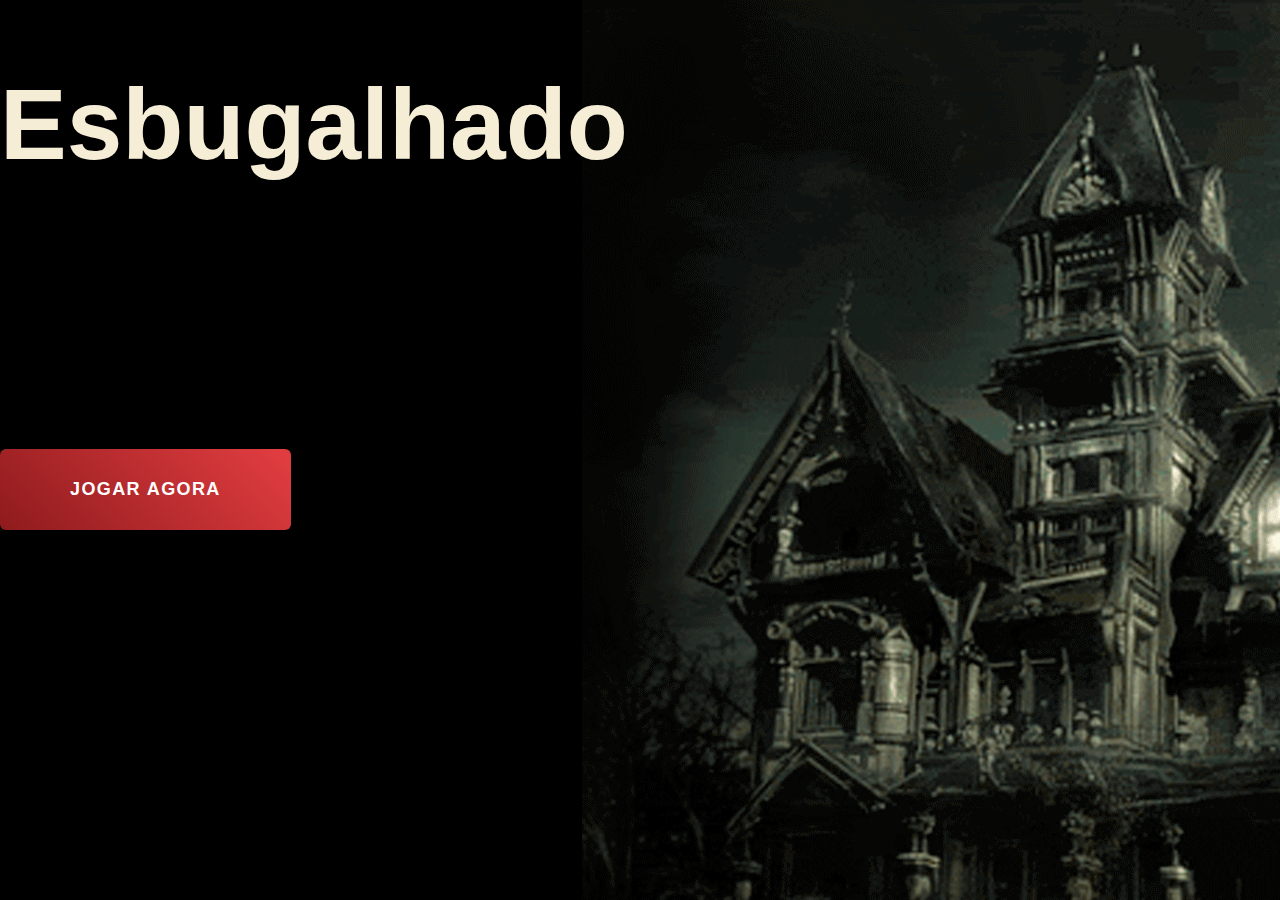
<file: index.html>
<!DOCTYPE html>
<html lang="en">
<head>
    <meta charset="UTF-8">
    <meta name="viewport" content="width=device-width, initial-scale=1.0">
    <title>Esbugalhado</title>
    <link rel="stylesheet" href="style.css">
</head>
<body>
    <h1 class="titulo-geral">Esbugalhado</h1>

    <a href="inicio.html"><button id="play">JOGAR AGORA</button></a>

</body>
</html>
</file>
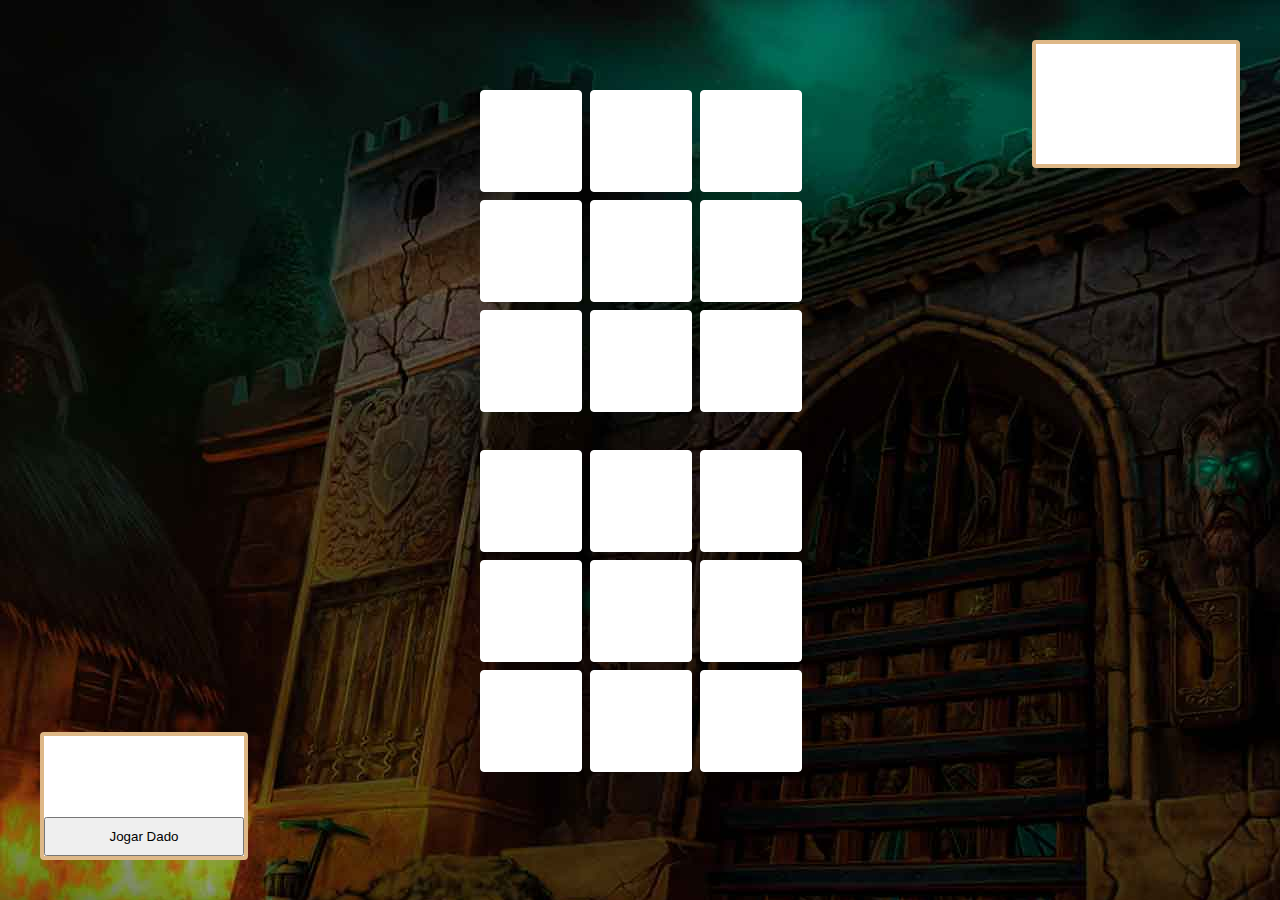
<file: inicio.html>
<!DOCTYPE html>
<html lang="pt">
<head>
    <meta charset="UTF-8">
    <meta name="viewport" content="width=device-width, initial-scale=1.0">
    <title>Trabalho Dev. Web - João Vítor Vogel e Rômulo Ferreira</title>
    <link rel="stylesheet" href="style-inicio.css">
</head>
<body>
    <div class="container">
        <div class="tabuleiro">
            <div class="celula"></div>
            <div class="celula"></div>
            <div class="celula"></div>
            <div class="celula"></div>
            <div class="celula"></div>
            <div class="celula"></div>
            <div class="celula"></div>
            <div class="celula"></div>
            <div class="celula"></div>
        </div>

        <div class="tabuleiro">
            <div class="celula"></div>
            <div class="celula"></div>
            <div class="celula"></div>
            <div class="celula"></div>
            <div class="celula"></div>
            <div class="celula"></div>
            <div class="celula"></div>
            <div class="celula"></div>
            <div class="celula"></div>
    </div>

    <div id="area-jogador-1">
        <button id="botao-1">Jogar Dado</button>
    </div>

    <div id="area-jogador-2"></div>


</body>
</html>
</file>
<file: style.css>
* {
    overflow: hidden;
    font-family: sans-serif;
    }

body {
    display: flex;
    width: 100%;
    max-width: 1480px;
    height: 100vh;
    margin: 0 auto;
    flex-direction: column;
    background-image: url('assets/giphy-site.gif');
}

.titulo-geral {
    color: #F5EDD5;
    font-size: 100px;
    padding-bottom: 200px;
}

#play {
    color: white;
    padding: 30px 70px;
    border: none;
    border-radius: 6px;
    cursor: pointer;
    font-size: 18px;
    letter-spacing: 1.4px;
    font-weight: 600;
    background-image: linear-gradient(45deg, #7C1315, #E13D40, #7C1315, #E13D40);
    background-size: 400% 200%;
    animation: textura 3.4s cubic-bezier(0.2, 0.5, 0.9, 0.6) infinite;
    transition: background 1.6s cubic-bezier(0.55, 0.1, 0.47, 0.94) 0s;
}

@keyframes textura {
    0% {
        background-position: 0 0;
    }
    100% {
        background-position: 100% 0;
    }
}
</file>
<file: style-inicio.css>
body {
    display: flex;
    justify-content: center;
    align-items: center;
    height: 100vh;
    margin: 0;
    background-image: url('assets/img-index-game.jpg');
  }

  .tabuleiro {
    display: grid;
    grid-template-columns: repeat(3, 100px);
    grid-template-rows: repeat(3, 100px);
    gap: 10px;
    margin-bottom: 40px;
    }

.celula {
    width: 100px;
    height: 100px;
    background-color: white;
    border: 1px solid white;
    border-radius: 4px;

    }

    #area-jogador-1 {
        width: 200px;
        height: 120px;
        background-color: white;
        border: 4px solid burlywood;
        border-radius: 4px;
        position: absolute;
        bottom: 40px;
        left: 40px;
          }
      
    #area-jogador-2 {
        width: 200px;
        height: 120px;
        background-color: white;
        border: 4px solid burlywood;
        border-radius: 4px;
        position: absolute;
        top: 40px;
         right: 40px;
          }

#botao-1{
  cursor: pointer;
  position: absolute;
  bottom: 0;
  width: 100%;
  padding: 10px;
}
</file>
